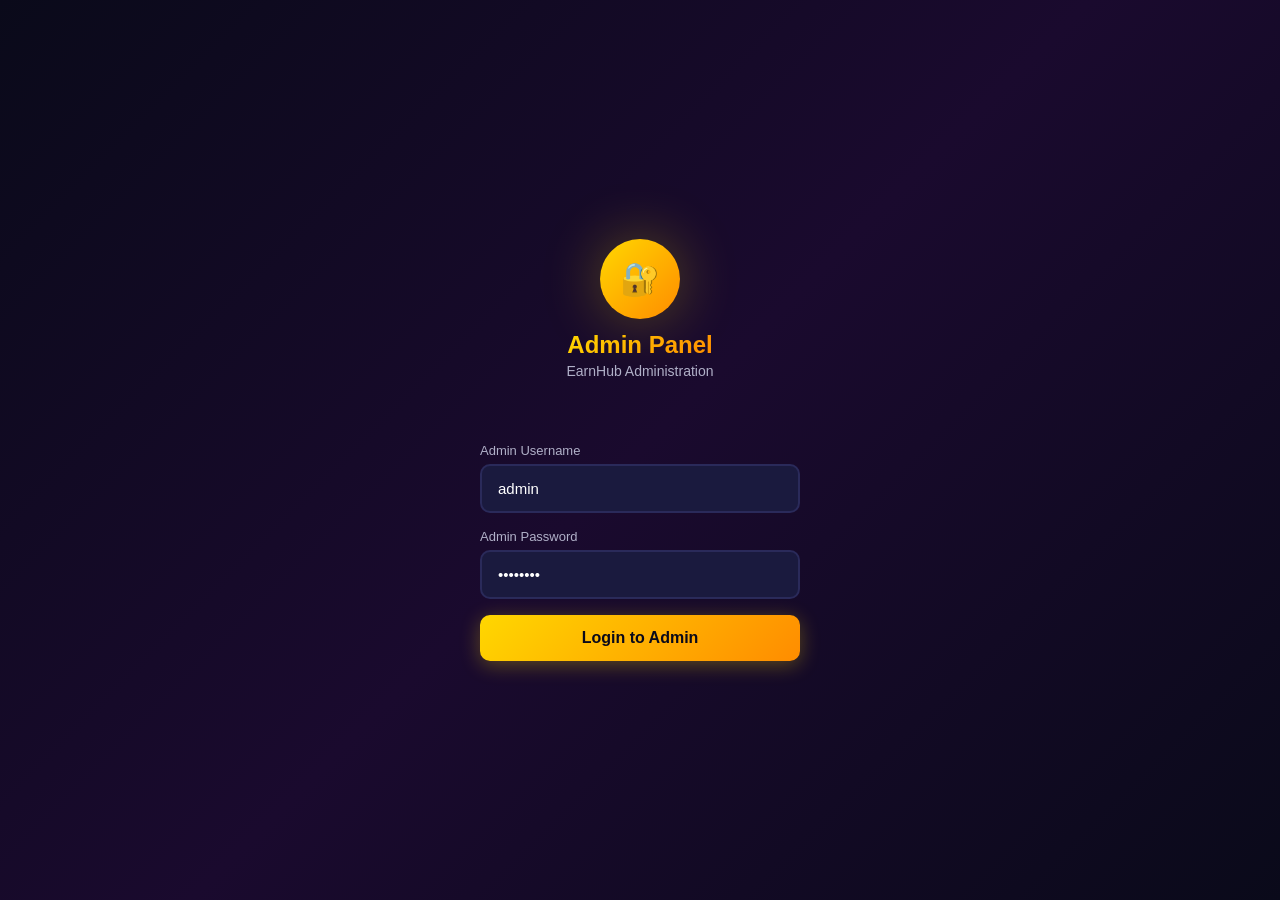
<file: admin.html>
<!DOCTYPE html>
<html lang="en">
<head>
  <meta charset="UTF-8">
  <meta name="viewport" content="width=device-width, initial-scale=1.0, maximum-scale=1.0, user-scalable=no">
  <meta name="theme-color" content="#0a0a1a">
  <title>EarnHub - Admin Panel</title>
  <link rel="stylesheet" href="css/style.css">
</head>
<body style="padding-bottom:0">
  <div id="toastContainer" class="toast-container"></div>

  <!-- ADMIN LOGIN -->
  <div id="adminLogin" class="auth-container">
    <div class="auth-logo animate-float" style="width:80px;height:80px;font-size:32px">🔐</div>
    <h1 class="auth-title" style="font-size:24px">Admin Panel</h1>
    <p class="auth-subtitle">EarnHub Administration</p>

    <div id="adminError" class="auth-error" style="margin-bottom:12px"></div>

    <form onsubmit="event.preventDefault(); adminLogin()" style="width:100%;max-width:320px;display:flex;flex-direction:column;gap:16px">
      <div class="form-group">
        <label>Admin Username</label>
        <input type="text" id="adminUsername" class="form-input" placeholder="admin" value="admin">
      </div>
      <div class="form-group">
        <label>Admin Password</label>
        <input type="password" id="adminPassword" class="form-input" placeholder="admin123" value="admin123">
      </div>
      <button type="submit" class="btn btn-gold btn-block">Login to Admin</button>
    </form>
  </div>

  <!-- ADMIN PANEL -->
  <div id="adminPanel" style="display:none">
    <div class="container">
      <div class="page-header">
        <div class="header-left">
          <div class="header-logo">⚙️</div>
          <div class="header-title">Admin Panel</div>
        </div>
        <div class="header-right">
          <span style="font-size:13px;color:var(--text-secondary)">👤 <span id="adminUser">admin</span></span>
          <button class="btn btn-small btn-outline" onclick="adminLogout()" style="color:var(--accent-red);border-color:var(--accent-red)">Logout</button>
        </div>
      </div>

      <!-- Admin Nav -->
      <div class="admin-nav">
        <button class="admin-nav-btn active" data-tab="dashboard" onclick="adminNavigate('dashboard')">📊 Dashboard</button>
        <button class="admin-nav-btn" data-tab="tasks" onclick="adminNavigate('tasks')">📋 Tasks</button>
        <button class="admin-nav-btn" data-tab="ads" onclick="adminNavigate('ads')">📢 Ads</button>
        <button class="admin-nav-btn" data-tab="users" onclick="adminNavigate('users')">👥 Users</button>
        <button class="admin-nav-btn" data-tab="withdrawals" onclick="adminNavigate('withdrawals')">💸 Withdrawals</button>
        <button class="admin-nav-btn" data-tab="giftcodes" onclick="adminNavigate('giftcodes')">🎁 Gift Codes</button>
        <button class="admin-nav-btn" data-tab="settings" onclick="adminNavigate('settings')">⚙️ Settings</button>
      </div>

      <!-- DASHBOARD TAB -->
      <div id="dashboardTab" class="admin-tab active">
        <div class="section-title">📊 Dashboard Overview</div>

        <div class="admin-stats-grid">
          <div class="admin-stat-card">
            <div class="admin-stat-value" id="adminTotalUsers">0</div>
            <div class="admin-stat-label">Total Users</div>
          </div>
          <div class="admin-stat-card">
            <div class="admin-stat-value" id="adminTotalTasks">0</div>
            <div class="admin-stat-label">Total Tasks</div>
          </div>
          <div class="admin-stat-card">
            <div class="admin-stat-value" id="adminTotalAds">0</div>
            <div class="admin-stat-label">Total Ads</div>
          </div>
          <div class="admin-stat-card">
            <div class="admin-stat-value" id="adminPendingWithdrawals">0</div>
            <div class="admin-stat-label">Pending Withdrawals</div>
          </div>
          <div class="admin-stat-card">
            <div class="admin-stat-value" id="adminTotalWithdrawn">$0.00</div>
            <div class="admin-stat-label">Total Withdrawn</div>
          </div>
          <div class="admin-stat-card">
            <div class="admin-stat-value" id="adminTotalBalance">$0.00</div>
            <div class="admin-stat-label">Total User Balance</div>
          </div>
        </div>

        <div style="display:flex;gap:8px;flex-wrap:wrap">
          <button class="btn btn-small btn-outline" onclick="adminNavigate('tasks')" style="flex:1">📋 Manage Tasks</button>
          <button class="btn btn-small btn-outline" onclick="adminNavigate('ads')" style="flex:1">📢 Manage Ads</button>
          <button class="btn btn-small btn-outline" onclick="adminNavigate('withdrawals')" style="flex:1">💸 Withdrawals</button>
        </div>

        <div style="margin-top:20px;padding:16px;background:var(--bg-card);border-radius:var(--radius-sm);border:1px solid var(--border-color)">
          <div style="font-size:13px;color:var(--text-secondary);margin-bottom:8px">⚠️ Danger Zone</div>
          <div style="display:flex;gap:8px">
            <button class="btn btn-small btn-danger" onclick="deleteAllUsers()">🗑️ Delete All Users</button>
            <button class="btn btn-small btn-danger" onclick="deleteAllTasks()">🗑️ Delete All Tasks</button>
          </div>
        </div>
      </div>

      <!-- TASKS TAB -->
      <div id="tasksTab" class="admin-tab">
        <div class="admin-section-title">
          <span>📋 Manage Tasks</span>
          <button class="btn btn-gold btn-small" onclick="showAddTaskForm()">+ Add Task</button>
        </div>

        <div id="taskForm" style="display:none;background:var(--bg-card);border-radius:var(--radius);padding:20px;margin-bottom:16px;border:1px solid var(--accent-gold)">
          <div style="font-size:16px;font-weight:700;margin-bottom:16px" id="taskFormTitle">Add New Task</div>
          <input type="hidden" id="taskId">
          <div class="admin-form-group">
            <label>Task Title</label>
            <input type="text" id="taskTitle" placeholder="e.g., Follow us on Twitter">
          </div>
          <div class="admin-form-group">
            <label>Task Link</label>
            <input type="url" id="taskLink" placeholder="https://example.com/task">
          </div>
          <div class="admin-form-group">
            <label>Description</label>
            <textarea id="taskDescription" placeholder="Describe what user needs to do..."></textarea>
          </div>
          <div class="admin-form-group">
            <label>Reward (USDT)</label>
            <input type="number" id="taskReward" placeholder="0.50" step="0.01" min="0.01">
          </div>
          <div class="admin-form-group">
            <label style="display:flex;align-items:center;gap:12px">
              <span>Active</span>
              <label class="switch">
                <input type="checkbox" id="taskActive" checked>
                <span class="slider"></span>
              </label>
            </label>
          </div>
          <div style="display:flex;gap:8px">
            <button class="btn btn-gold btn-small" onclick="saveTask()">💾 Save Task</button>
            <button class="btn btn-outline btn-small" onclick="hideTaskForm()">Cancel</button>
          </div>
        </div>

        <div id="adminTasksList"></div>
      </div>

      <!-- ADS TAB -->
      <div id="adsTab" class="admin-tab">
        <div class="admin-section-title">
          <span>📢 Manage Ads</span>
          <button class="btn btn-gold btn-small" onclick="showAddAdForm()">+ Add Ad</button>
        </div>

        <div id="adForm" style="display:none;background:var(--bg-card);border-radius:var(--radius);padding:20px;margin-bottom:16px;border:1px solid var(--accent-gold)">
          <div style="font-size:16px;font-weight:700;margin-bottom:16px" id="adFormTitle">Add New Ad</div>
          <input type="hidden" id="adId">
          <div class="admin-form-group">
            <label>Ad Title</label>
            <input type="text" id="adTitle" placeholder="e.g., Sponsored by Partner">
          </div>
          <div class="admin-form-group">
            <label>Ad Link</label>
            <input type="url" id="adLink" placeholder="https://example.com/ad">
          </div>
          <div class="admin-form-group">
            <label>Description</label>
            <textarea id="adDescription" placeholder="Ad description..."></textarea>
          </div>
          <div class="admin-form-group">
            <label>Image URL</label>
            <input type="url" id="adImage" placeholder="https://example.com/image.jpg">
          </div>
          <div class="admin-form-group">
            <label>Payout (USDT)</label>
            <input type="number" id="adPayout" placeholder="0.10" step="0.01" min="0.01">
          </div>
          <div class="admin-form-group">
            <label style="display:flex;align-items:center;gap:12px">
              <span>Active</span>
              <label class="switch">
                <input type="checkbox" id="adActive" checked>
                <span class="slider"></span>
              </label>
            </label>
          </div>
          <div style="display:flex;gap:8px">
            <button class="btn btn-gold btn-small" onclick="saveAd()">💾 Save Ad</button>
            <button class="btn btn-outline btn-small" onclick="hideAdForm()">Cancel</button>
          </div>
        </div>

        <div id="adminAdsList"></div>
      </div>

      <!-- USERS TAB -->
      <div id="usersTab" class="admin-tab">
        <div class="admin-section-title">
          <span>👥 Manage Users</span>
          <span style="font-size:13px;color:var(--text-muted)" id="userCount">0 users</span>
        </div>
        <div id="adminUsersList"></div>
      </div>

      <!-- WITHDRAWALS TAB -->
      <div id="withdrawalsTab" class="admin-tab">
        <div class="admin-section-title">
          <span>💸 Withdrawal Requests</span>
        </div>
        <div id="adminWithdrawalsList"></div>
      </div>

      <!-- GIFT CODES TAB -->
      <div id="giftcodesTab" class="admin-tab">
        <div class="admin-section-title">
          <span>🎁 Gift Codes</span>
          <button class="btn btn-gold btn-small" onclick="showAddGiftCodeForm()">+ Create Code</button>
        </div>
        <div id="adminGiftCodesList"></div>
      </div>

      <!-- SETTINGS TAB -->
      <div id="settingsTab" class="admin-tab">
        <div class="section-title">⚙️ Settings</div>

        <div class="profile-card">
          <div class="admin-form-group">
            <label>Minimum Withdrawal Amount (USDT)</label>
            <input type="number" id="setMinWithdraw" step="0.01" min="0.01">
          </div>
          <div class="admin-form-group">
            <label>Referral Commission (%)</label>
            <input type="number" id="setRefPercent" step="1" min="0" max="100">
          </div>
          <div class="admin-form-group">
            <label>Site Name</label>
            <input type="text" id="setSiteName">
          </div>
          <div class="admin-form-group">
            <label>Admin Message (shown on user profiles)</label>
            <textarea id="setAdminMessage" rows="4" placeholder="Message to all users..."></textarea>
          </div>
          <hr style="border-color:var(--border-color);margin:16px 0">
          <div style="font-size:14px;font-weight:700;margin-bottom:12px">🤖 Telegram Bot Settings</div>
          <div class="admin-form-group">
            <label>Bot Token</label>
            <input type="text" id="setBotToken" placeholder="8932261850:AAFDn7uS5yNkSVTWQ6b4_B-1y3lK-37y3ME">
          </div>
          <div class="admin-form-group">
            <label>Admin Chat ID</label>
            <input type="text" id="setAdminChatId" placeholder="7797816241">
          </div>
          <button class="btn btn-gold" onclick="saveAdminSettings()">💾 Save Settings</button>
        </div>
      </div>
    </div>
  </div>

  <!-- ADMIN MODAL -->
  <div id="adminModal" class="modal-overlay">
    <div class="modal">
      <div class="modal-title" id="adminModalTitle"></div>
      <div class="modal-body" id="adminModalBody"></div>
      <div class="modal-footer" id="adminModalFooter"></div>
    </div>
  </div>

  <script src="js/db.js"></script>
  <script src="js/telegram.js"></script>
  <script src="js/bot.js"></script>
  <script src="js/app.js"></script>
  <script src="js/admin.js"></script>
</body>
</html>
</file>
<file: css/style.css>
* {
  margin: 0;
  padding: 0;
  box-sizing: border-box;
}

:root {
  --bg-primary: #0a0a1a;
  --bg-secondary: #12122a;
  --bg-card: #1a1a3e;
  --bg-card-hover: #222255;
  --accent-gold: #ffd700;
  --accent-gold-dim: #b8960f;
  --accent-blue: #00d4ff;
  --accent-green: #00ff88;
  --accent-red: #ff4444;
  --text-primary: #ffffff;
  --text-secondary: #b0b0c8;
  --text-muted: #707090;
  --border-color: #2a2a5a;
  --shadow: 0 8px 32px rgba(0,0,0,0.4);
  --radius: 16px;
  --radius-sm: 10px;
  --radius-xs: 6px;
  --gradient-gold: linear-gradient(135deg, #ffd700, #ff8c00);
  --gradient-blue: linear-gradient(135deg, #00d4ff, #0066ff);
  --gradient-card: linear-gradient(145deg, #1a1a3e, #12122a);
  --gradient-bg: linear-gradient(135deg, #0a0a1a 0%, #1a0a2e 50%, #0a0a1a 100%);
}

html, body {
  width: 100%;
  min-height: 100vh;
  font-family: 'Segoe UI', -apple-system, BlinkMacSystemFont, Roboto, sans-serif;
  background: var(--gradient-bg);
  color: var(--text-primary);
  overflow-x: hidden;
  -webkit-tap-highlight-color: transparent;
}

body {
  padding-bottom: 80px;
}

::-webkit-scrollbar { width: 4px; }
::-webkit-scrollbar-track { background: var(--bg-secondary); }
::-webkit-scrollbar-thumb { background: var(--accent-gold); border-radius: 2px; }

.container {
  max-width: 480px;
  margin: 0 auto;
  padding: 16px;
}

/* ===== ANIMATIONS ===== */
@keyframes fadeIn {
  from { opacity: 0; transform: translateY(20px); }
  to { opacity: 1; transform: translateY(0); }
}

@keyframes fadeInUp {
  from { opacity: 0; transform: translateY(40px); }
  to { opacity: 1; transform: translateY(0); }
}

@keyframes fadeInScale {
  from { opacity: 0; transform: scale(0.9); }
  to { opacity: 1; transform: scale(1); }
}

@keyframes slideInLeft {
  from { opacity: 0; transform: translateX(-30px); }
  to { opacity: 1; transform: translateX(0); }
}

@keyframes slideInRight {
  from { opacity: 0; transform: translateX(30px); }
  to { opacity: 1; transform: translateX(0); }
}

@keyframes pulse {
  0%, 100% { transform: scale(1); }
  50% { transform: scale(1.05); }
}

@keyframes shimmer {
  0% { background-position: -200% center; }
  100% { background-position: 200% center; }
}

@keyframes float {
  0%, 100% { transform: translateY(0); }
  50% { transform: translateY(-10px); }
}

@keyframes glow {
  0%, 100% { box-shadow: 0 0 20px rgba(255, 215, 0, 0.3); }
  50% { box-shadow: 0 0 40px rgba(255, 215, 0, 0.6); }
}

@keyframes spin {
  from { transform: rotate(0deg); }
  to { transform: rotate(360deg); }
}

@keyframes confetti {
  0% { transform: translateY(0) rotate(0deg); opacity: 1; }
  100% { transform: translateY(-200px) rotate(720deg); opacity: 0; }
}

@keyframes countUp {
  from { opacity: 0; transform: scale(0.5); }
  to { opacity: 1; transform: scale(1); }
}

@keyframes ripple {
  to { transform: scale(4); opacity: 0; }
}

@keyframes gradientShift {
  0% { background-position: 0% 50%; }
  50% { background-position: 100% 50%; }
  100% { background-position: 0% 50%; }
}

@keyframes particle {
  0% { transform: translateY(0) scale(1); opacity: 0.8; }
  100% { transform: translateY(-100vh) scale(0); opacity: 0; }
}

.animate-fade-in { animation: fadeIn 0.6s ease forwards; }
.animate-fade-in-up { animation: fadeInUp 0.8s ease forwards; }
.animate-fade-in-scale { animation: fadeInScale 0.5s ease forwards; }
.animate-slide-left { animation: slideInLeft 0.5s ease forwards; }
.animate-slide-right { animation: slideInRight 0.5s ease forwards; }
.animate-pulse { animation: pulse 2s ease-in-out infinite; }
.animate-float { animation: float 3s ease-in-out infinite; }
.animate-glow { animation: glow 2s ease-in-out infinite; }

.delay-1 { animation-delay: 0.1s; }
.delay-2 { animation-delay: 0.2s; }
.delay-3 { animation-delay: 0.3s; }
.delay-4 { animation-delay: 0.4s; }
.delay-5 { animation-delay: 0.5s; }

/* ===== LOGIN/REGISTER ===== */
.auth-container {
  min-height: 100vh;
  display: flex;
  flex-direction: column;
  align-items: center;
  justify-content: center;
  padding: 24px;
  position: relative;
  overflow: hidden;
}

.auth-bg-particles {
  position: absolute;
  top: 0; left: 0; right: 0; bottom: 0;
  overflow: hidden;
  pointer-events: none;
}

.auth-particle {
  position: absolute;
  width: 4px;
  height: 4px;
  background: var(--accent-gold);
  border-radius: 50%;
  animation: particle 8s linear infinite;
  opacity: 0.3;
}

.auth-particle:nth-child(1) { left: 10%; animation-delay: 0s; }
.auth-particle:nth-child(2) { left: 20%; animation-delay: 2s; }
.auth-particle:nth-child(3) { left: 40%; animation-delay: 1s; }
.auth-particle:nth-child(4) { left: 60%; animation-delay: 3s; }
.auth-particle:nth-child(5) { left: 80%; animation-delay: 0.5s; }
.auth-particle:nth-child(6) { left: 50%; animation-delay: 2.5s; }
.auth-particle:nth-child(7) { left: 30%; animation-delay: 1.5s; }
.auth-particle:nth-child(8) { left: 70%; animation-delay: 3.5s; }

.auth-logo {
  width: 100px;
  height: 100px;
  background: var(--gradient-gold);
  border-radius: 50%;
  display: flex;
  align-items: center;
  justify-content: center;
  font-size: 48px;
  font-weight: 900;
  color: var(--bg-primary);
  margin-bottom: 12px;
  box-shadow: 0 0 60px rgba(255, 215, 0, 0.3);
  animation: float 3s ease-in-out infinite;
}

.auth-title {
  font-size: 32px;
  font-weight: 900;
  background: var(--gradient-gold);
  -webkit-background-clip: text;
  -webkit-text-fill-color: transparent;
  background-clip: text;
  margin-bottom: 4px;
}

.auth-subtitle {
  color: var(--text-secondary);
  font-size: 14px;
  margin-bottom: 32px;
}

.auth-tabs {
  display: flex;
  gap: 0;
  margin-bottom: 24px;
  background: var(--bg-card);
  border-radius: var(--radius-sm);
  padding: 4px;
  width: 100%;
  max-width: 320px;
}

.auth-tab {
  flex: 1;
  padding: 10px;
  text-align: center;
  cursor: pointer;
  border-radius: 8px;
  font-weight: 600;
  font-size: 14px;
  color: var(--text-muted);
  transition: all 0.3s ease;
  border: none;
  background: transparent;
}

.auth-tab.active {
  background: var(--gradient-gold);
  color: var(--bg-primary);
  box-shadow: 0 4px 15px rgba(255, 215, 0, 0.3);
}

.auth-form {
  width: 100%;
  max-width: 320px;
  display: none;
  flex-direction: column;
  gap: 16px;
}

.auth-form.active {
  display: flex;
}

.form-group {
  display: flex;
  flex-direction: column;
  gap: 6px;
}

.form-group label {
  font-size: 13px;
  color: var(--text-secondary);
  font-weight: 500;
}

.form-input {
  padding: 14px 16px;
  border-radius: var(--radius-sm);
  border: 2px solid var(--border-color);
  background: var(--bg-card);
  color: var(--text-primary);
  font-size: 15px;
  transition: all 0.3s ease;
  outline: none;
  width: 100%;
}

.form-input:focus {
  border-color: var(--accent-gold);
  box-shadow: 0 0 20px rgba(255, 215, 0, 0.1);
}

.form-input::placeholder {
  color: var(--text-muted);
}

.btn {
  padding: 14px 24px;
  border: none;
  border-radius: var(--radius-sm);
  font-size: 16px;
  font-weight: 700;
  cursor: pointer;
  transition: all 0.3s ease;
  position: relative;
  overflow: hidden;
}

.btn-gold {
  background: var(--gradient-gold);
  color: var(--bg-primary);
  box-shadow: 0 4px 20px rgba(255, 215, 0, 0.3);
}

.btn-gold:hover {
  transform: translateY(-2px);
  box-shadow: 0 6px 30px rgba(255, 215, 0, 0.4);
}

.btn-gold:active {
  transform: translateY(0);
}

.btn-blue {
  background: var(--gradient-blue);
  color: #fff;
  box-shadow: 0 4px 20px rgba(0, 212, 255, 0.3);
}

.btn-outline {
  background: transparent;
  border: 2px solid var(--border-color);
  color: var(--text-primary);
}

.btn-outline:hover {
  border-color: var(--accent-gold);
  color: var(--accent-gold);
}

.btn-small {
  padding: 8px 16px;
  font-size: 13px;
}

.btn-block {
  width: 100%;
}

.btn:active {
  transform: scale(0.97);
}

.btn .ripple {
  position: absolute;
  border-radius: 50%;
  background: rgba(255,255,255,0.3);
  transform: scale(0);
  animation: ripple 0.6s linear;
  pointer-events: none;
}

.auth-error {
  color: var(--accent-red);
  font-size: 13px;
  text-align: center;
  min-height: 20px;
}

.auth-success {
  color: var(--accent-green);
  font-size: 13px;
  text-align: center;
}

/* ===== HEADER ===== */
.page-header {
  display: flex;
  align-items: center;
  justify-content: space-between;
  padding: 16px 0;
  animation: fadeIn 0.5s ease;
}

.header-left {
  display: flex;
  align-items: center;
  gap: 12px;
}

.header-logo {
  width: 40px;
  height: 40px;
  background: var(--gradient-gold);
  border-radius: 50%;
  display: flex;
  align-items: center;
  justify-content: center;
  font-weight: 900;
  font-size: 20px;
  color: var(--bg-primary);
}

.header-title {
  font-size: 20px;
  font-weight: 800;
  background: var(--gradient-gold);
  -webkit-background-clip: text;
  -webkit-text-fill-color: transparent;
  background-clip: text;
}

.header-right {
  display: flex;
  align-items: center;
  gap: 12px;
}

.balance-badge {
  background: var(--bg-card);
  border: 1px solid var(--accent-gold);
  border-radius: 20px;
  padding: 6px 14px;
  display: flex;
  align-items: center;
  gap: 6px;
  font-size: 13px;
  font-weight: 700;
  color: var(--accent-gold);
  cursor: pointer;
  transition: all 0.3s ease;
}

.balance-badge:hover {
  background: var(--accent-gold);
  color: var(--bg-primary);
}

.balance-badge .icon {
  font-size: 14px;
}

/* ===== NAVIGATION ===== */
.bottom-nav {
  position: fixed;
  bottom: 0;
  left: 0;
  right: 0;
  background: rgba(18, 18, 42, 0.95);
  backdrop-filter: blur(20px);
  -webkit-backdrop-filter: blur(20px);
  border-top: 1px solid var(--border-color);
  display: flex;
  justify-content: space-around;
  padding: 8px 0;
  padding-bottom: max(8px, env(safe-area-inset-bottom));
  z-index: 1000;
}

.nav-item {
  display: flex;
  flex-direction: column;
  align-items: center;
  gap: 2px;
  cursor: pointer;
  padding: 4px 12px;
  border: none;
  background: transparent;
  color: var(--text-muted);
  transition: all 0.3s ease;
  position: relative;
  min-width: 60px;
}

.nav-item .nav-icon {
  font-size: 22px;
  transition: all 0.3s ease;
}

.nav-item .nav-label {
  font-size: 10px;
  font-weight: 600;
  transition: all 0.3s ease;
}

.nav-item.active {
  color: var(--accent-gold);
}

.nav-item.active .nav-icon {
  transform: translateY(-2px);
}

.nav-item.active::before {
  content: '';
  position: absolute;
  top: -1px;
  left: 50%;
  transform: translateX(-50%);
  width: 30px;
  height: 3px;
  background: var(--gradient-gold);
  border-radius: 0 0 3px 3px;
}

.nav-item:hover {
  color: var(--accent-gold);
}

/* ===== PAGE SECTIONS ===== */
.page-section {
  display: none;
  animation: fadeIn 0.4s ease;
}

.page-section.active {
  display: block;
}

.section-title {
  font-size: 22px;
  font-weight: 800;
  margin-bottom: 16px;
  background: var(--gradient-gold);
  -webkit-background-clip: text;
  -webkit-text-fill-color: transparent;
  background-clip: text;
}

.section-subtitle {
  color: var(--text-secondary);
  font-size: 14px;
  margin-bottom: 20px;
}

/* ===== HOME PAGE ===== */
.welcome-banner {
  background: var(--gradient-card);
  border: 1px solid var(--border-color);
  border-radius: var(--radius);
  padding: 24px;
  margin-bottom: 20px;
  position: relative;
  overflow: hidden;
}

.welcome-banner::before {
  content: '';
  position: absolute;
  top: -50%;
  right: -50%;
  width: 100%;
  height: 100%;
  background: radial-gradient(circle, rgba(255,215,0,0.1) 0%, transparent 70%);
  pointer-events: none;
}

.welcome-greeting {
  font-size: 14px;
  color: var(--text-secondary);
  margin-bottom: 4px;
}

.welcome-name {
  font-size: 24px;
  font-weight: 800;
  margin-bottom: 16px;
}

.welcome-balance-display {
  display: flex;
  align-items: center;
  gap: 12px;
  background: rgba(255, 215, 0, 0.1);
  border: 1px solid rgba(255, 215, 0, 0.2);
  border-radius: 12px;
  padding: 16px;
}

.balance-amount {
  font-size: 32px;
  font-weight: 900;
  color: var(--accent-gold);
}

.balance-label {
  font-size: 12px;
  color: var(--text-secondary);
}

.balance-usd {
  font-size: 14px;
  color: var(--text-secondary);
}

.stats-grid {
  display: grid;
  grid-template-columns: 1fr 1fr;
  gap: 12px;
  margin-bottom: 20px;
}

.stat-card {
  background: var(--bg-card);
  border: 1px solid var(--border-color);
  border-radius: var(--radius-sm);
  padding: 16px;
  text-align: center;
  transition: all 0.3s ease;
}

.stat-card:hover {
  border-color: var(--accent-gold);
  transform: translateY(-2px);
}

.stat-card .stat-icon {
  font-size: 28px;
  margin-bottom: 8px;
}

.stat-card .stat-value {
  font-size: 22px;
  font-weight: 800;
  color: var(--accent-gold);
}

.stat-card .stat-label {
  font-size: 12px;
  color: var(--text-secondary);
  margin-top: 4px;
}

/* ===== TASKS ===== */
.task-filters {
  display: flex;
  gap: 8px;
  margin-bottom: 16px;
  overflow-x: auto;
  padding-bottom: 4px;
}

.task-filter-btn {
  padding: 8px 16px;
  border-radius: 20px;
  border: 1px solid var(--border-color);
  background: var(--bg-card);
  color: var(--text-secondary);
  cursor: pointer;
  font-size: 13px;
  font-weight: 600;
  white-space: nowrap;
  transition: all 0.3s ease;
}

.task-filter-btn.active {
  background: var(--gradient-gold);
  color: var(--bg-primary);
  border-color: transparent;
}

.task-card {
  background: var(--bg-card);
  border: 1px solid var(--border-color);
  border-radius: var(--radius);
  padding: 18px;
  margin-bottom: 12px;
  transition: all 0.3s ease;
  cursor: pointer;
  animation: fadeInUp 0.5s ease forwards;
}

.task-card:hover {
  border-color: var(--accent-gold);
  transform: translateY(-2px);
  box-shadow: 0 8px 25px rgba(255, 215, 0, 0.1);
}

.task-card-header {
  display: flex;
  justify-content: space-between;
  align-items: flex-start;
  margin-bottom: 8px;
}

.task-title {
  font-size: 16px;
  font-weight: 700;
  flex: 1;
  margin-right: 12px;
}

.task-reward {
  background: var(--gradient-gold);
  color: var(--bg-primary);
  padding: 4px 12px;
  border-radius: 20px;
  font-size: 13px;
  font-weight: 700;
  white-space: nowrap;
}

.task-description {
  font-size: 13px;
  color: var(--text-secondary);
  margin-bottom: 12px;
  line-height: 1.5;
}

.task-actions {
  display: flex;
  gap: 8px;
}

.task-btn {
  flex: 1;
  padding: 10px;
  border: none;
  border-radius: var(--radius-xs);
  font-size: 13px;
  font-weight: 600;
  cursor: pointer;
  transition: all 0.3s ease;
}

.btn-open-task {
  background: var(--gradient-blue);
  color: white;
}

.btn-claim {
  background: var(--gradient-gold);
  color: var(--bg-primary);
}

.btn-claim:disabled {
  opacity: 0.5;
  cursor: not-allowed;
}

.task-status {
  font-size: 12px;
  font-weight: 600;
  padding: 4px 10px;
  border-radius: 12px;
}

.status-pending { color: var(--accent-blue); }
.status-completed { color: var(--accent-green); }
.status-claimed { color: var(--accent-gold); }

/* ===== ADS ===== */
.ad-card {
  background: var(--bg-card);
  border: 1px solid var(--border-color);
  border-radius: var(--radius);
  overflow: hidden;
  margin-bottom: 16px;
  transition: all 0.3s ease;
}

.ad-card:hover {
  border-color: var(--accent-gold);
  transform: translateY(-2px);
}

.ad-image {
  width: 100%;
  height: 160px;
  background: var(--bg-secondary);
  display: flex;
  align-items: center;
  justify-content: center;
  font-size: 48px;
  color: var(--text-muted);
  overflow: hidden;
}

.ad-image img {
  width: 100%;
  height: 100%;
  object-fit: cover;
}

.ad-content {
  padding: 16px;
}

.ad-title {
  font-size: 16px;
  font-weight: 700;
  margin-bottom: 4px;
}

.ad-payout {
  color: var(--accent-gold);
  font-weight: 700;
  font-size: 14px;
  margin-bottom: 12px;
}

.ad-btn {
  padding: 10px 20px;
  background: var(--gradient-gold);
  color: var(--bg-primary);
  border: none;
  border-radius: var(--radius-xs);
  font-weight: 700;
  cursor: pointer;
  transition: all 0.3s ease;
}

.ad-btn:hover {
  transform: translateY(-2px);
  box-shadow: 0 4px 15px rgba(255, 215, 0, 0.3);
}

/* ===== PROFILE ===== */
.profile-header {
  text-align: center;
  padding: 24px 0;
  animation: fadeIn 0.5s ease;
}

.profile-avatar {
  width: 80px;
  height: 80px;
  background: var(--gradient-gold);
  border-radius: 50%;
  display: flex;
  align-items: center;
  justify-content: center;
  font-size: 36px;
  color: var(--bg-primary);
  margin: 0 auto 12px;
  box-shadow: 0 0 40px rgba(255, 215, 0, 0.2);
  animation: float 3s ease-in-out infinite;
}

.profile-name {
  font-size: 22px;
  font-weight: 800;
  margin-bottom: 4px;
}

.profile-username {
  color: var(--text-secondary);
  font-size: 14px;
}

.profile-card {
  background: var(--bg-card);
  border: 1px solid var(--border-color);
  border-radius: var(--radius);
  padding: 20px;
  margin-bottom: 16px;
}

.profile-stats {
  display: grid;
  grid-template-columns: 1fr 1fr;
  gap: 12px;
}

.profile-stat-item {
  text-align: center;
  padding: 12px;
  background: var(--bg-secondary);
  border-radius: var(--radius-sm);
}

.profile-stat-value {
  font-size: 20px;
  font-weight: 800;
  color: var(--accent-gold);
}

.profile-stat-label {
  font-size: 12px;
  color: var(--text-secondary);
  margin-top: 4px;
}

.profile-section-title {
  font-size: 16px;
  font-weight: 700;
  margin-bottom: 12px;
  color: var(--text-primary);
}

.copy-field {
  display: flex;
  align-items: center;
  gap: 8px;
  background: var(--bg-secondary);
  border-radius: var(--radius-sm);
  padding: 4px;
}

.copy-field input {
  flex: 1;
  padding: 10px 12px;
  background: transparent;
  border: none;
  color: var(--text-primary);
  font-size: 13px;
  outline: none;
}

.copy-btn {
  padding: 8px 16px;
  background: var(--gradient-gold);
  border: none;
  border-radius: 8px;
  color: var(--bg-primary);
  font-weight: 700;
  font-size: 12px;
  cursor: pointer;
  transition: all 0.3s ease;
}

.copy-btn:hover {
  transform: scale(1.05);
}

.profile-input {
  width: 100%;
  padding: 12px 16px;
  border-radius: var(--radius-sm);
  border: 1px solid var(--border-color);
  background: var(--bg-secondary);
  color: var(--text-primary);
  font-size: 14px;
  outline: none;
  transition: all 0.3s ease;
}

.profile-input:focus {
  border-color: var(--accent-gold);
}

.message-box {
  background: var(--bg-secondary);
  border: 1px solid var(--border-color);
  border-radius: var(--radius-sm);
  padding: 16px;
  min-height: 80px;
  font-size: 14px;
  color: var(--text-secondary);
  line-height: 1.6;
  white-space: pre-wrap;
}

.withdraw-section {
  margin-top: 16px;
}

.withdraw-input-group {
  display: flex;
  flex-direction: column;
  gap: 8px;
  margin-bottom: 12px;
}

.withdraw-input-group label {
  font-size: 13px;
  color: var(--text-secondary);
}

.withdraw-history {
  margin-top: 16px;
}

.withdraw-item {
  display: flex;
  justify-content: space-between;
  align-items: center;
  padding: 10px 0;
  border-bottom: 1px solid var(--border-color);
}

.withdraw-item:last-child {
  border-bottom: none;
}

.withdraw-amount {
  font-weight: 700;
  color: var(--accent-gold);
}

.withdraw-status {
  font-size: 12px;
  font-weight: 600;
  padding: 4px 10px;
  border-radius: 12px;
}

.status-pending { background: rgba(0, 212, 255, 0.1); color: var(--accent-blue); }
.status-completed { background: rgba(0, 255, 136, 0.1); color: var(--accent-green); }
.status-rejected { background: rgba(255, 68, 68, 0.1); color: var(--accent-red); }

/* ===== MODAL ===== */
.modal-overlay {
  position: fixed;
  top: 0; left: 0; right: 0; bottom: 0;
  background: rgba(0,0,0,0.7);
  backdrop-filter: blur(8px);
  -webkit-backdrop-filter: blur(8px);
  display: none;
  align-items: center;
  justify-content: center;
  z-index: 2000;
  padding: 20px;
}

.modal-overlay.active {
  display: flex;
}

.modal {
  background: var(--bg-card);
  border: 1px solid var(--border-color);
  border-radius: var(--radius);
  padding: 24px;
  max-width: 400px;
  width: 100%;
  max-height: 90vh;
  overflow-y: auto;
  animation: fadeInScale 0.3s ease;
}

.modal-title {
  font-size: 20px;
  font-weight: 800;
  margin-bottom: 16px;
}

.modal-body {
  margin-bottom: 20px;
}

.modal-footer {
  display: flex;
  gap: 8px;
  justify-content: flex-end;
}

/* ===== TOAST ===== */
.toast-container {
  position: fixed;
  top: 20px;
  left: 50%;
  transform: translateX(-50%);
  z-index: 3000;
  display: flex;
  flex-direction: column;
  gap: 8px;
  align-items: center;
}

.toast {
  padding: 12px 24px;
  border-radius: var(--radius-sm);
  font-size: 14px;
  font-weight: 600;
  animation: fadeIn 0.3s ease;
  box-shadow: var(--shadow);
  text-align: center;
  max-width: 360px;
}

.toast-success {
  background: var(--accent-green);
  color: var(--bg-primary);
}

.toast-error {
  background: var(--accent-red);
  color: white;
}

.toast-info {
  background: var(--accent-blue);
  color: var(--bg-primary);
}

.toast-gold {
  background: var(--gradient-gold);
  color: var(--bg-primary);
}

/* ===== GIFT CODE ===== */
.gift-code-input-group {
  display: flex;
  gap: 8px;
}

.gift-code-input {
  flex: 1;
  padding: 12px 16px;
  border-radius: var(--radius-sm);
  border: 1px solid var(--border-color);
  background: var(--bg-secondary);
  color: var(--text-primary);
  font-size: 14px;
  outline: none;
  text-transform: uppercase;
  letter-spacing: 2px;
  font-weight: 700;
}

.gift-code-input:focus {
  border-color: var(--accent-gold);
}

/* ===== REFERRAL ===== */
.referral-card {
  background: var(--gradient-card);
  border: 1px solid rgba(255, 215, 0, 0.2);
  border-radius: var(--radius);
  padding: 20px;
  position: relative;
  overflow: hidden;
}

.referral-card::before {
  content: '';
  position: absolute;
  top: -50%;
  right: -50%;
  width: 100%;
  height: 100%;
  background: radial-gradient(circle, rgba(255,215,0,0.08) 0%, transparent 70%);
}

.referral-title {
  font-size: 16px;
  font-weight: 700;
  margin-bottom: 4px;
}

.referral-desc {
  font-size: 13px;
  color: var(--text-secondary);
  margin-bottom: 12px;
}

.referral-commission {
  color: var(--accent-gold);
  font-weight: 700;
}

.referral-count {
  display: flex;
  justify-content: space-between;
  padding: 12px 0;
  border-top: 1px solid var(--border-color);
  margin-top: 12px;
}

.referral-count span:first-child {
  color: var(--text-secondary);
}

.referral-count span:last-child {
  font-weight: 700;
  color: var(--accent-gold);
}

/* ===== CONFETTI ===== */
.confetti-container {
  position: fixed;
  top: 0; left: 0; right: 0; bottom: 0;
  pointer-events: none;
  z-index: 5000;
  overflow: hidden;
}

.confetti-piece {
  position: absolute;
  width: 10px;
  height: 10px;
  top: 50%;
  animation: confetti 1.5s ease forwards;
}

/* ===== RESPONSIVE ===== */
@media (min-width: 480px) {
  .container {
    padding: 24px;
  }
}

/* ===== ADMIN PANEL SPECIFIC ===== */
.admin-stats-grid {
  display: grid;
  grid-template-columns: 1fr 1fr;
  gap: 12px;
  margin-bottom: 24px;
}

.admin-stat-card {
  background: var(--bg-card);
  border: 1px solid var(--border-color);
  border-radius: var(--radius-sm);
  padding: 16px;
  text-align: center;
}

.admin-stat-value {
  font-size: 28px;
  font-weight: 900;
  color: var(--accent-gold);
}

.admin-stat-label {
  font-size: 12px;
  color: var(--text-secondary);
  margin-top: 4px;
}

.admin-section {
  margin-bottom: 24px;
}

.admin-section-title {
  font-size: 18px;
  font-weight: 700;
  margin-bottom: 12px;
  display: flex;
  align-items: center;
  justify-content: space-between;
}

.admin-table {
  width: 100%;
  border-collapse: collapse;
}

.admin-table th, .admin-table td {
  padding: 10px 12px;
  text-align: left;
  border-bottom: 1px solid var(--border-color);
  font-size: 13px;
}

.admin-table th {
  color: var(--text-muted);
  font-weight: 600;
}

.admin-table td {
  color: var(--text-secondary);
}

.admin-table tr:hover td {
  background: var(--bg-card-hover);
}

.admin-form-group {
  margin-bottom: 16px;
}

.admin-form-group label {
  display: block;
  font-size: 13px;
  color: var(--text-secondary);
  margin-bottom: 6px;
  font-weight: 500;
}

.admin-form-group input,
.admin-form-group textarea,
.admin-form-group select {
  width: 100%;
  padding: 12px 14px;
  border-radius: var(--radius-xs);
  border: 1px solid var(--border-color);
  background: var(--bg-secondary);
  color: var(--text-primary);
  font-size: 14px;
  outline: none;
  transition: all 0.3s ease;
}

.admin-form-group textarea {
  min-height: 80px;
  resize: vertical;
}

.admin-form-group input:focus,
.admin-form-group textarea:focus {
  border-color: var(--accent-gold);
}

.admin-actions {
  display: flex;
  gap: 8px;
}

.btn-danger {
  background: var(--accent-red);
  color: white;
}

.btn-success {
  background: var(--accent-green);
  color: var(--bg-primary);
}

.btn-sm {
  padding: 6px 12px;
  font-size: 12px;
}

/* Admin Nav */
.admin-nav {
  display: flex;
  gap: 0;
  margin-bottom: 24px;
  background: var(--bg-card);
  border-radius: var(--radius-sm);
  padding: 4px;
  overflow-x: auto;
}

.admin-nav-btn {
  padding: 10px 16px;
  border: none;
  background: transparent;
  color: var(--text-muted);
  font-weight: 600;
  font-size: 13px;
  cursor: pointer;
  white-space: nowrap;
  border-radius: 8px;
  transition: all 0.3s ease;
}

.admin-nav-btn.active {
  background: var(--gradient-gold);
  color: var(--bg-primary);
}

.admin-tab { display: none; }
.admin-tab.active { display: block; }

/* Switch toggle */
.switch {
  position: relative;
  display: inline-block;
  width: 48px;
  height: 26px;
}

.switch input {
  opacity: 0;
  width: 0;
  height: 0;
}

.switch .slider {
  position: absolute;
  cursor: pointer;
  top: 0; left: 0; right: 0; bottom: 0;
  background: var(--bg-secondary);
  transition: 0.3s;
  border-radius: 26px;
}

.switch .slider::before {
  content: '';
  position: absolute;
  height: 20px;
  width: 20px;
  left: 3px;
  bottom: 3px;
  background: white;
  transition: 0.3s;
  border-radius: 50%;
}

.switch input:checked + .slider {
  background: var(--accent-gold);
}

.switch input:checked + .slider::before {
  transform: translateX(22px);
}

/* Loading spinner */
.spinner {
  width: 40px;
  height: 40px;
  border: 3px solid var(--border-color);
  border-top-color: var(--accent-gold);
  border-radius: 50%;
  animation: spin 0.8s linear infinite;
  margin: 20px auto;
}

.empty-state {
  text-align: center;
  padding: 40px 20px;
  color: var(--text-muted);
}

.empty-state .empty-icon {
  font-size: 48px;
  margin-bottom: 12px;
}

.empty-state p {
  font-size: 14px;
}
</file>
